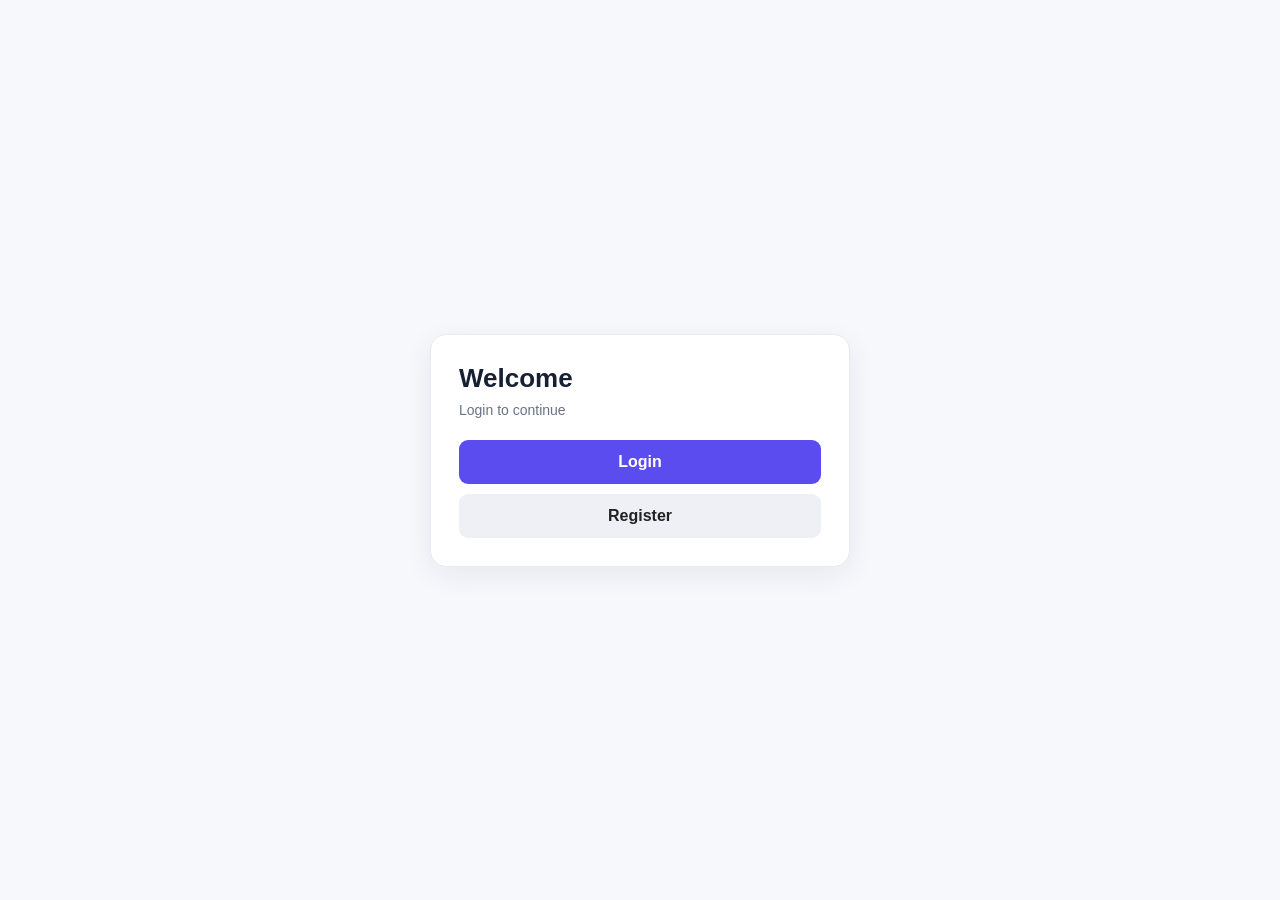
<file: index.html>
<!doctype html>
<html lang="en">
<head>
<meta charset="utf-8">
<meta name="viewport" content="width=device-width,initial-scale=1">
<title>Portal</title>
<link rel="stylesheet" href="style.css">
</head>
<body>
<main class="auth-wrap">
  <section class="card">
    <h1>Welcome</h1>
    <p class="muted">Login to continue</p>
    <a class="btn primary" href="login.html">Login</a>
    <a class="btn secondary" href="register.html">Register</a>
  </section>
</main>
</body>
</html>
</file>
<file: style.css>
*{box-sizing:border-box}body{margin:0;font-family:Arial,sans-serif;background:#f7f8fc;color:#172033}.auth-wrap,.dashboard{min-height:100vh;display:flex;align-items:center;justify-content:center;padding:20px}.card{width:min(420px,100%);background:#fff;border:1px solid #e8eaf0;border-radius:16px;padding:28px;box-shadow:0 8px 30px rgba(20,30,60,.07)}h1{margin:0 0 8px;font-size:26px}.muted{color:#697386;font-size:14px;margin:0 0 22px}.message{min-height:20px;font-size:13px}.error{color:#c62828}.success{color:#16794a}form{display:grid;gap:12px}input{width:100%;padding:13px 14px;border:1px solid #d7dbe5;border-radius:9px;outline:none;font-size:14px}input:focus{border-color:#6d5dfc}.btn{display:block;width:100%;padding:13px;border:0;border-radius:9px;text-align:center;text-decoration:none;font-weight:600;cursor:pointer;margin-top:10px}.primary{background:#5b4cf0;color:white}.secondary{background:#eef0f6;color:#222}.switch{font-size:13px;text-align:center;color:#697386}.switch a{color:#4e43c7;text-decoration:none}.services{display:grid;grid-template-columns:1fr 1fr;gap:10px;margin:22px 0}.service{padding:15px;border-radius:11px;background:#f0efff;color:#292174;text-decoration:none;font-weight:600;font-size:14px;text-align:center}@media(max-width:480px){.card{padding:22px}.services{grid-template-columns:1fr}}
</file>
